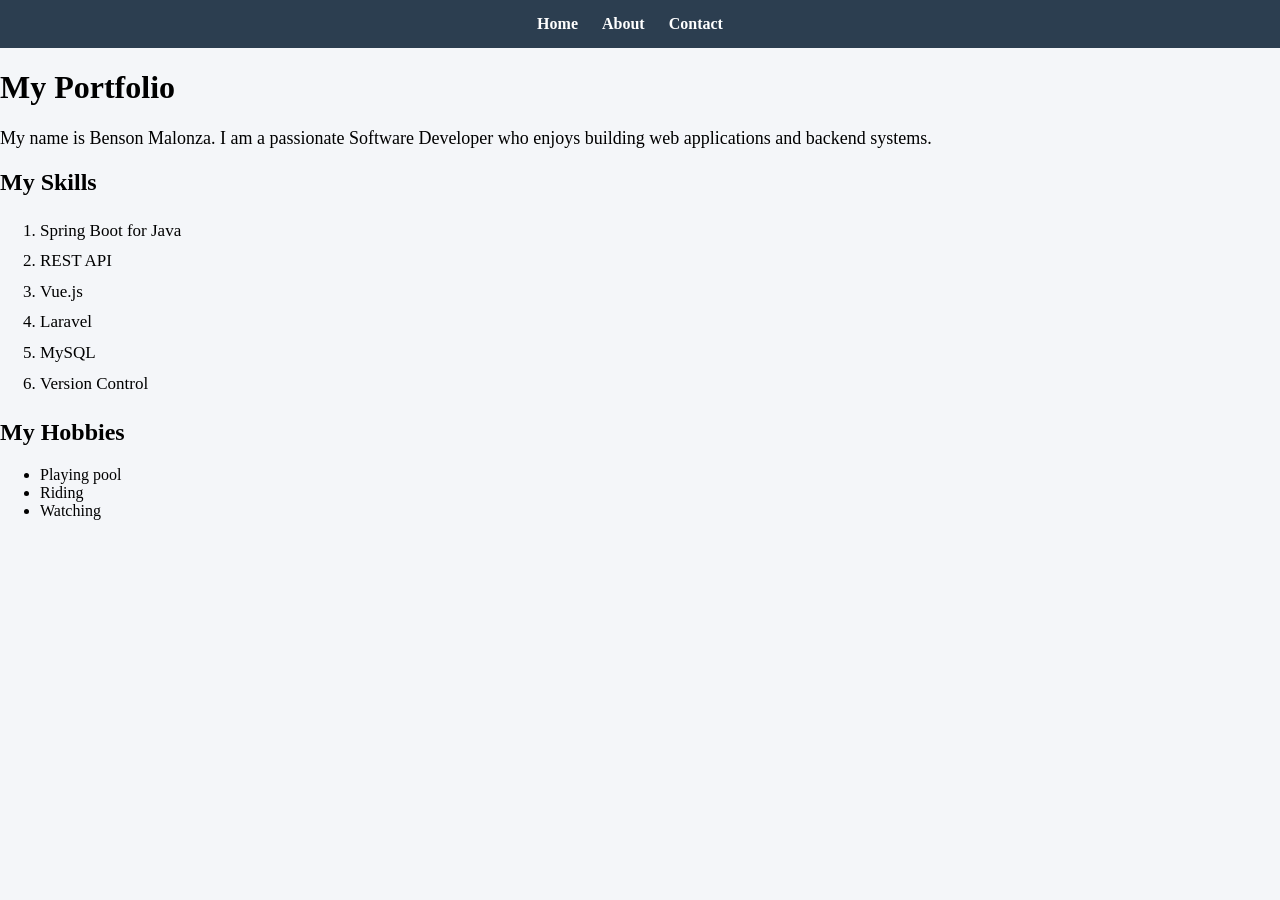
<file: index.html>
<!DOCTYPE html>
<html lang="en">
<head>
    <meta charset="UTF-8">
    <meta name="viewport" content="width=device-width, initial-scale=1.0">
    <title>My Portfolio</title>
    <link rel="stylesheet" href="style.css">
</head>
<body>

<header>

    <nav>
        <a href="index.html" class="nav-link">Home</a>
        <a href="about.html" class="nav-link">About</a>
        <a href="contact.html" class="nav-link">Contact</a>
    </nav>

</header>



<h1>My Portfolio</h1>

<p class="intro">
My name is Benson Malonza. I am a passionate 
Software Developer who enjoys building web applications and backend systems.
</p>

<h2>My Skills</h2>

<ol class="skills">
<li>Spring Boot for Java</li>
<li>REST API</li>
<li>Vue.js</li>
<li>Laravel</li>
<li>MySQL</li>
<li>Version Control</li>
</ol>

<h2>My Hobbies</h2>

<ul class="hobbies-">
<li>Playing pool</li>
<li>Riding</li>
<li>Watching</li>



</body>
</html>
</file>
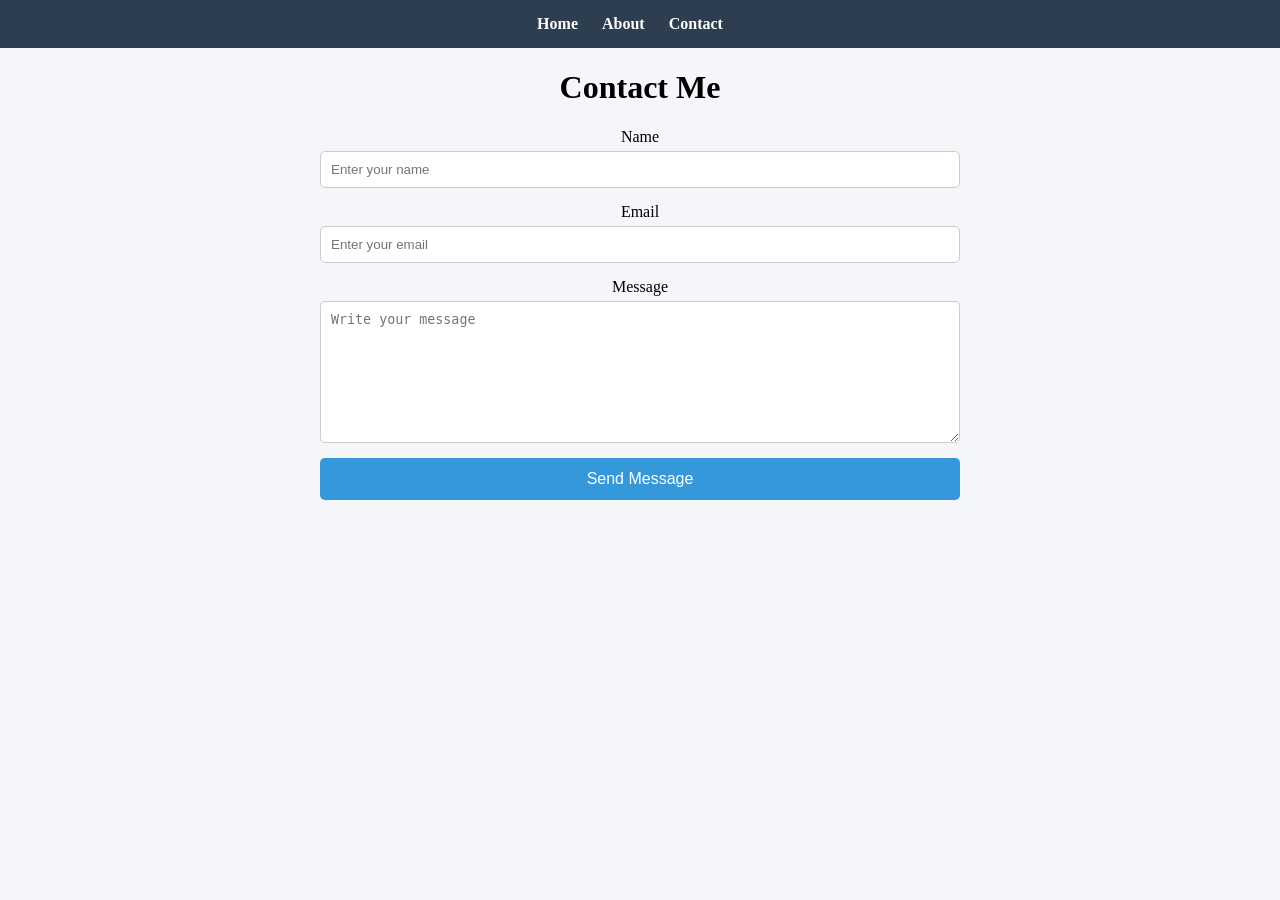
<file: contact.html>
<!DOCTYPE html>
<html lang="en">
<head>
    <meta charset="UTF-8">
    <meta name="viewport" content="width=device-width, initial-scale=1.0">
    <title>Document</title>
    <link rel="stylesheet" href="style.css">
</head>
<body>

<header>

<nav>
<a href="index.html" class="nav-link">Home</a>
<a href="about.html" class="nav-link">About</a>
<a href="contact.html" class="nav-link">Contact</a>
</nav>

</header>



<h1 style="text-align: center;">Contact Me</h1>

<form class="contact-form" method="post">

<label>Name</label>
<input type="text" name="name" placeholder="Enter your name" required>

<label>Email</label>
<input type="email" name="email" placeholder="Enter your email" required>

<label>Message</label>
<textarea name="message" placeholder="Write your message" required></textarea>

<button type="submit" class="btn">Send Message</button>

</form>



</body>
</html>
</file>
<file: style.css>
body{
font-family: 'Times New Roman', Times, serif;
margin:0;
background-color:#f4f6f9;
}

header{
background-color:#2c3e50;
padding:15px;
text-align:center;
}

.nav-link{
color:#ffffff;
margin-right:20px;
text-decoration:none;
font-weight:bold;
font-size:16px;
}


.intro{
font-size:18px;
font-family: 'Times New Roman', Times, serif;
}


.skills{
font-size:17px;
line-height:1.8;
}

.hobbies{
font-size:17px;
line-height:1.8;
}

/*form styles*/

.contact-form{
display:flex;
width: 50%;
text-align: center;
margin: 20px auto;  
flex-direction: column;
}

.contact-form input,
.contact-form textarea{
padding:10px;
margin-top:5px;
margin-bottom:15px;
border-radius:5px;
border:1px solid #ccc;
}

.contact-form textarea{
height:120px;
}

.btn{
background:#3498db;
color:white;
padding:12px;
border:none;
border-radius:5px;
font-size:16px;
cursor:pointer;
}

.btn:hover{
background:#2980b9;
}
</file>
